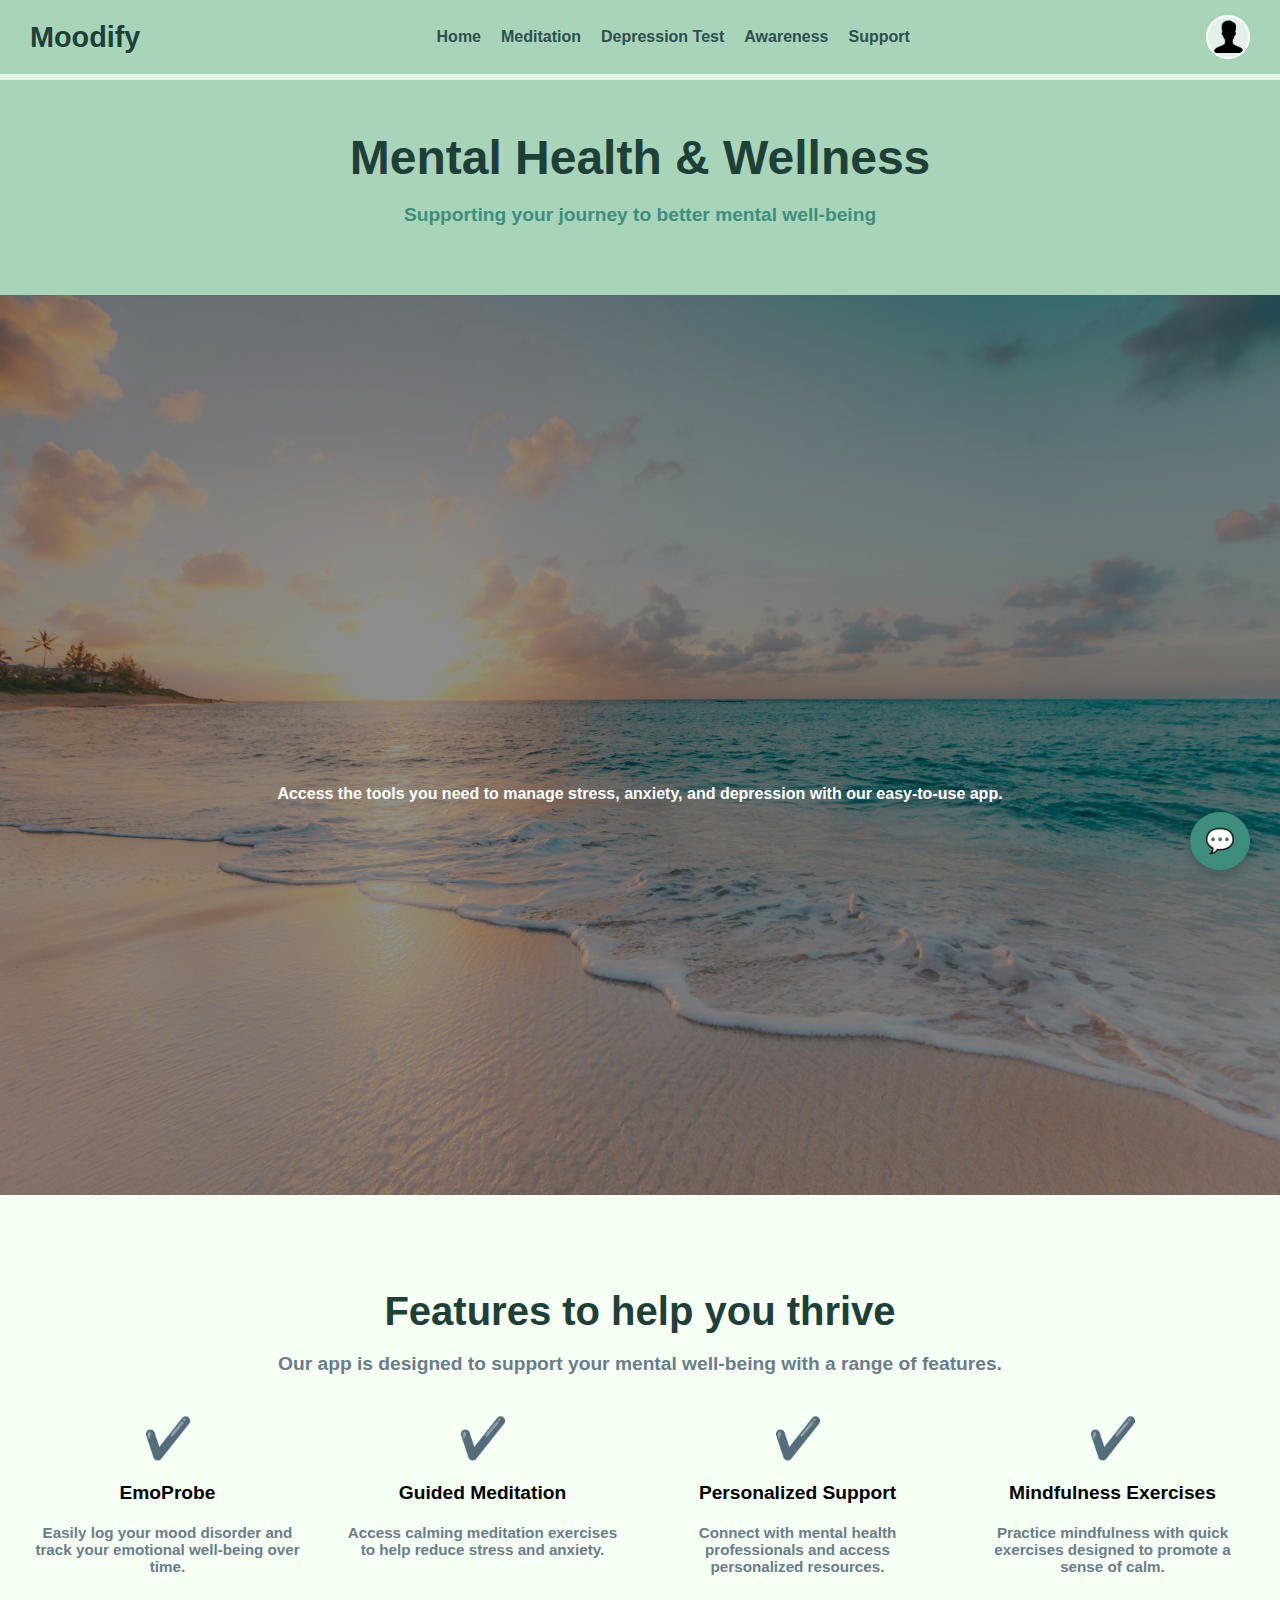
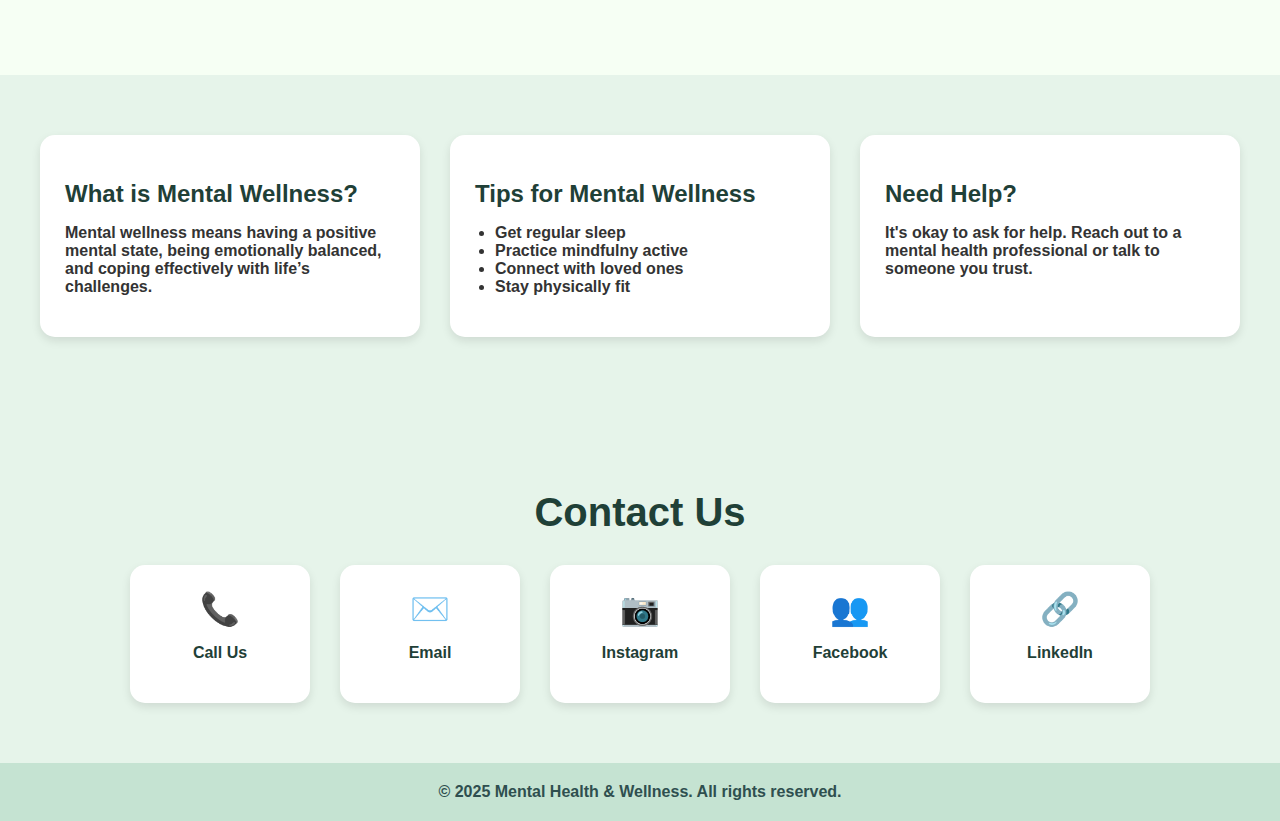
<file: index.html>
<!DOCTYPE html>
<html lang="en">
<head>
  <meta charset="UTF-8" />
  <meta name="viewport" content="width=device-width, initial-scale=1.0"/>
  <title>Moodify</title>
  <link rel="stylesheet" href="style.css" />
</head>
<body>

 <!-- Navbar -->
<div class="navbar">
  <div class="logo">Moodify</div>
  
  <div class="hamburger" onclick="toggleHamburgerMenu()">
    &#9776; <!-- Unicode for ☰ -->
  </div>
  
  <div class="nav-links" id="navLinks">
    <a href="index.html">Home</a>
    <a href="meditation.html">Meditation</a>
    <a href="depression.html">Depression Test</a>
    <a href="awarness.html">Awareness</a>
    <a href="support.html">Support</a>
  </div>

  <div class="profile-menu">
    <img src="user.png" class="profile-icon" onclick="toggleMenu()" />
    <div class="menu" id="menuPopup">
      <a href="login.html">Login</a>
      <a href="signup.html">Signup</a>
    </div>
  </div>
</div>

  <!-- Hero Section -->
  <header>
    <h1>Mental Health & Wellness</h1>
    <p>Supporting your journey to better mental well-being</p>
  </header>

  <div class="hero-section">
    <h2 id="typingText"></h2>
    <div class="tagline">
      Access the tools you need to manage stress, anxiety, and depression with our easy-to-use app.
    </div>
  </div>
  

  <!-- Features Section -->
  <div class="features-section">
    <h2>Features to help you thrive</h2>
    <p>Our app is designed to support your mental well-being with a range of features.</p>
    <div class="features-grid">
      <div class="feature">
        <div class="feature-icon">✔️</div>
        <h3>EmoProbe</h3>
        <p>Easily log your mood disorder and track your emotional well-being over time.</p>
      </div>
      <div class="feature">
        <div class="feature-icon">✔️</div>
        <h3>Guided Meditation</h3>
        <p>Access calming meditation exercises to help reduce stress and anxiety.</p>
      </div>
      <div class="feature">
        <div class="feature-icon">✔️</div>
        <h3>Personalized Support</h3>
        <p>Connect with mental health professionals and access personalized resources.</p>
      </div>
      <div class="feature">
        <div class="feature-icon">✔️</div>
        <h3>Mindfulness Exercises</h3>
        <p>Practice mindfulness with quick exercises designed to promote a sense of calm.</p>
      </div>
    </div>
  </div>

  <!-- Cards Section -->
  <div class="content">
    <div class="card">
      <h2>What is Mental Wellness?</h2>
      <p>Mental wellness means having a positive mental state, being emotionally balanced, and coping effectively with life’s challenges.</p>
    </div>

    <div class="card">
      <h2>Tips for Mental Wellness</h2>
      <ul>
        <li>Get regular sleep</li>
        <li>Practice mindfulny active</li>
        <li>Connect with loved ones</li>
        <li>Stay physically fit</li>
    </div>

    <div class="card">
      <h2>Need Help?</h2>
      <p>It's okay to ask for help. Reach out to a mental health professional or talk to someone you trust.</p>
    </div>
  </div>
  <!-- Floating Chatbot Button -->
<div class="chatbot-icon" onclick="toggleChatbot()">💬</div>

<!-- Chatbot Popup -->
<div class="chatbot-popup" id="chatPopup">
  <div class="chat-header">Moodfy Bot 🤖</div>
  <div class="chat-body">
    <p>👋 Hi there! How can I help you today?</p>
    <p>
      💡 Try our 
      <a href="depression.html"><strong>Depression Test</strong></a>, 
      explore 
      <a href="meditation.html"><strong>Meditation Sounds</strong></a>, 
      or connect for 
      <a href="support.html"><strong>Personalized Support</strong></a>.
    </p>
  </div>
</div>
<!-- Contact Us Section -->
<section class="contact-us">
  <h2>Contact Us</h2>
  <div class="contact-cards">
    <a href="tel:+911234567890" class="contact-card">
      <span>📞</span>
      <p>Call Us</p>
    </a>
    <a href="mailto:support@moodfy.in" class="contact-card">
      <span>✉️</span>
      <p>Email</p>
    </a>
    <a href="https://www.instagram.com/yourpage" target="_blank" class="contact-card">
      <span>📷</span>
      <p>Instagram</p>
    </a>
    <a href="https://www.facebook.com/yourpage" target="_blank" class="contact-card">
      <span>👥</span>
      <p>Facebook</p>
    </a>
    <a href="https://www.linkedin.com/in/yourprofile" target="_blank" class="contact-card">
      <span>🔗</span>
      <p>LinkedIn</p>
    </a>
  </div>
</section>

  <!-- Footer -->
  <div class="footer">
    &copy; 2025 Mental Health & Wellness. All rights reserved.
  </div>

  <!-- JS -->
  <script src="script.js"></script>
</body>
</html>
</file>
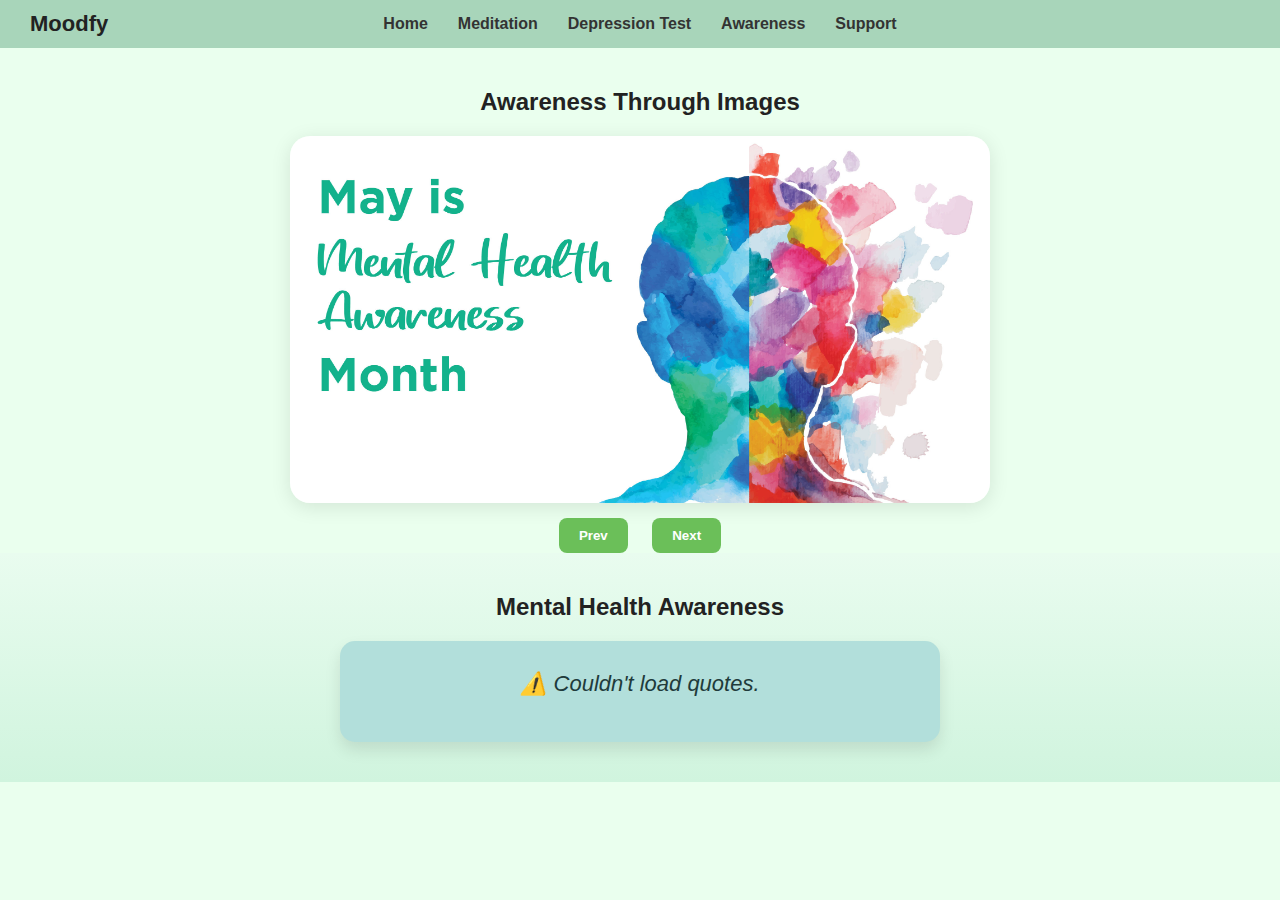
<file: awarness.html>
<!DOCTYPE html>
<html lang="en">
<head>
  <meta charset="UTF-8" />
  <meta name="viewport" content="width=device-width, initial-scale=1.0"/>
  <title>Awareness - Moodfy</title>
  <style>
    * {
      margin: 0;
      padding: 0;
      box-sizing: border-box;
    }

    body {
      font-family: Arial, sans-serif;
      background-color: #eaffee;
    }

    /* ✅ ORIGINAL Navbar Style */
    .navbar {
      display: flex;
      justify-content: center;
      align-items: center;
      background-color: #a8d5ba;
      padding: 15px 30px;
      position: sticky;
      top: 0;
      z-index: 100;
    }

    .logo {
      position: absolute;
      left: 30px;
      font-weight: bold;
      font-size: 22px;
    }

    .nav-links {
      display: flex;
      gap: 30px;
    }

    .nav-links a {
      text-decoration: none;
      color: #333;
      font-weight: bolder;
    }

    .nav-links a:hover {
      color: #3e8e7e;
    }
/* ✅ ORIGINAL Navbar Style Modified for Responsiveness */
.navbar {
  display: flex;
  justify-content: center;
  align-items: center;
  background-color: #a8d5ba;
  padding: 15px 30px;
  position: sticky;
  top: 0;
  z-index: 100;
  flex-wrap: wrap;
}

.logo {
  position: absolute;
  left: 30px;
  font-weight: bold;
  font-size: 22px;
  color: #222;
}

.nav-links {
  display: flex;
  gap: 30px;
}

.nav-links a {
  text-decoration: none;
  color: #333;
  font-weight: bolder;
}

.nav-links a:hover {
  color: #3e8e7e;
}

/* Hamburger icon hidden by default */
.hamburger {
  display: none;
  font-size: 24px;
  color: #333;
  cursor: pointer;
  position: absolute;
  right: 30px;
}

/* ✅ Responsive Rules */
@media (max-width: 768px) {
  .hamburger {
    display: block;
  }

  .nav-links {
    display: none;
    flex-direction: column;
    width: 100%;
    background-color: #a8d5ba;
    margin-top: 60px;
    align-items: center;
    gap: 20px;
    padding-bottom: 15px;
  }

  .nav-links.active {
    display: flex;
  }

  .logo {
    position: relative;
    left: 0;
    margin-right: auto;
  }

  .navbar {
    flex-direction: column;
    align-items: flex-start;
    padding: 15px;
  }
}

    /* 🖼️ Carousel Styles */
    .awareness-carousel {
      text-align: center;
      margin-top: 40px;
    }

    h2 {
      color: #222;
      margin-bottom: 20px;
    }

    .carousel-container {
      position: relative;
      max-width: 700px;
      margin: auto;
    }

    .carousel-img {
      width: 100%;
      height: auto;
      border-radius: 20px;
      box-shadow: 0 4px 20px rgba(0, 0, 0, 0.1);
      display: none;
    }

    .carousel-img.active {
      display: block;
    }

    .carousel-controls {
      margin-top: 15px;
    }

    .carousel-controls button {
      margin: 0 10px;
      padding: 10px 20px;
      background-color: #6bbf59;
      border: none;
      border-radius: 8px;
      color: white;
      font-weight: bold;
      cursor: pointer;
    }

    .carousel-controls button:hover {
      background-color: #58a94b;
    }
  .awareness-section {
  padding: 40px;
  text-align: center;
  background: linear-gradient(to bottom, #e9fcef, #d0f4de);
  font-family: 'Segoe UI', sans-serif;
}

#quote-box {
  background-color: #b2dfdb;
  color: #1f3b3b;
  padding: 30px;
  border-radius: 15px;
  max-width: 600px;
  margin: auto;
  box-shadow: 0 8px 16px rgba(0,0,0,0.1);
  transition: opacity 1s ease-in-out;
}

#quote-text {
  font-size: 22px;
  font-style: italic;
}

#quote-author {
  margin-top: 15px;
  font-weight: bold;
  font-size: 18px;
}

.fade {
  opacity: 0;
}


  </style>
</head>
<body>
<!-- ✅ Responsive Sticky Navbar -->
<div class="navbar">
  <div class="logo">Moodfy</div>

  <div class="hamburger" onclick="toggleNavbar()">
    <i class="fas fa-bars"></i>
  </div>

  <div class="nav-links" id="navLinks">
    <a href="index.html">Home</a>
    <a href="meditation.html">Meditation</a>
    <a href="depression.html">Depression Test</a>
    <a href="awarness.html">Awareness</a>
    <a href="support.html">Support</a>
  </div>
</div>

<!-- Font Awesome for hamburger icon -->
<link rel="stylesheet" href="https://cdnjs.cloudflare.com/ajax/libs/font-awesome/6.4.0/css/all.min.css" />


  <!-- ✅ Image Carousel Section -->
  <div class="awareness-carousel">
    <h2>Awareness Through Images</h2>
    <div class="carousel-container">
      <img class="carousel-img active" src="m.jpg" alt="Slide 1">
      <img class="carousel-img" src="m2.jpg" alt="Slide 2">
      <img class="carousel-img" src="m3.jpg" alt="Slide 3">
      <img class="carousel-img" src="m4.jpg" alt="Slide 4">

      <div class="carousel-controls">
        <button onclick="prevImage()">Prev</button>
        <button onclick="nextImage()">Next</button>
      </div>
    </div>
  </div>
 <div class="awareness-section">
  <h2>Mental Health Awareness</h2>
  <div id="quote-box">
    <p id="quote-text">Loading...</p>
    <p id="quote-author"></p>
  </div>
</div>



  <!-- ✅ JS: Image Switching Logic -->
  <script>
    function toggleNavbar() {
    const nav = document.getElementById('navLinks');
    nav.classList.toggle('active');
  }
    const images = document.querySelectorAll('.carousel-img');
    let currentIndex = 0;

    function showImage(index) {
      images.forEach((img, i) => {
        img.classList.toggle('active', i === index);
      });
    }

    function nextImage() {
      currentIndex = (currentIndex + 1) % images.length;
      showImage(currentIndex);
    }

    function prevImage() {
      currentIndex = (currentIndex - 1 + images.length) % images.length;
      showImage(currentIndex);
    }

    // Optional: Auto-slide every 4s
    setInterval(nextImage, 4000);

    //LOAD
   let quotes = [];
  let current = 0;

  async function loadQuotes() {
    try {
      const response = await fetch("https://api.quotable.io/quotes?limit=10&tags=inspirational|wisdom");
      if (!response.ok) throw new Error("HTTP error " + response.status);
      const data = await response.json();

      quotes = data.results;
      console.log("Quotes loaded:", quotes); // ✅ Debug

      if (quotes && quotes.length > 0) {
        showQuote(current);
        setInterval(() => {
          current = (current + 1) % quotes.length;
          showQuote(current);
        }, 7000);
      } else {
        document.getElementById("quote-text").innerText = "No quotes available.";
      }
    } catch (err) {
      document.getElementById("quote-text").innerText = "⚠️ Couldn't load quotes.";
      console.error("Quote fetch error:", err);
    }
  }

  function showQuote(index) {
    const quote = quotes[index];
    if (!quote) return;

    const box = document.getElementById("quote-box");
    box.classList.add("fade");

    setTimeout(() => {
      document.getElementById("quote-text").innerText = `"${quote.content}"`;
      document.getElementById("quote-author").innerText = `— ${quote.author}`;
      box.classList.remove("fade");
    }, 400);
  }

  window.onload = loadQuotes;
  </script>

</body>
</html>
</file>
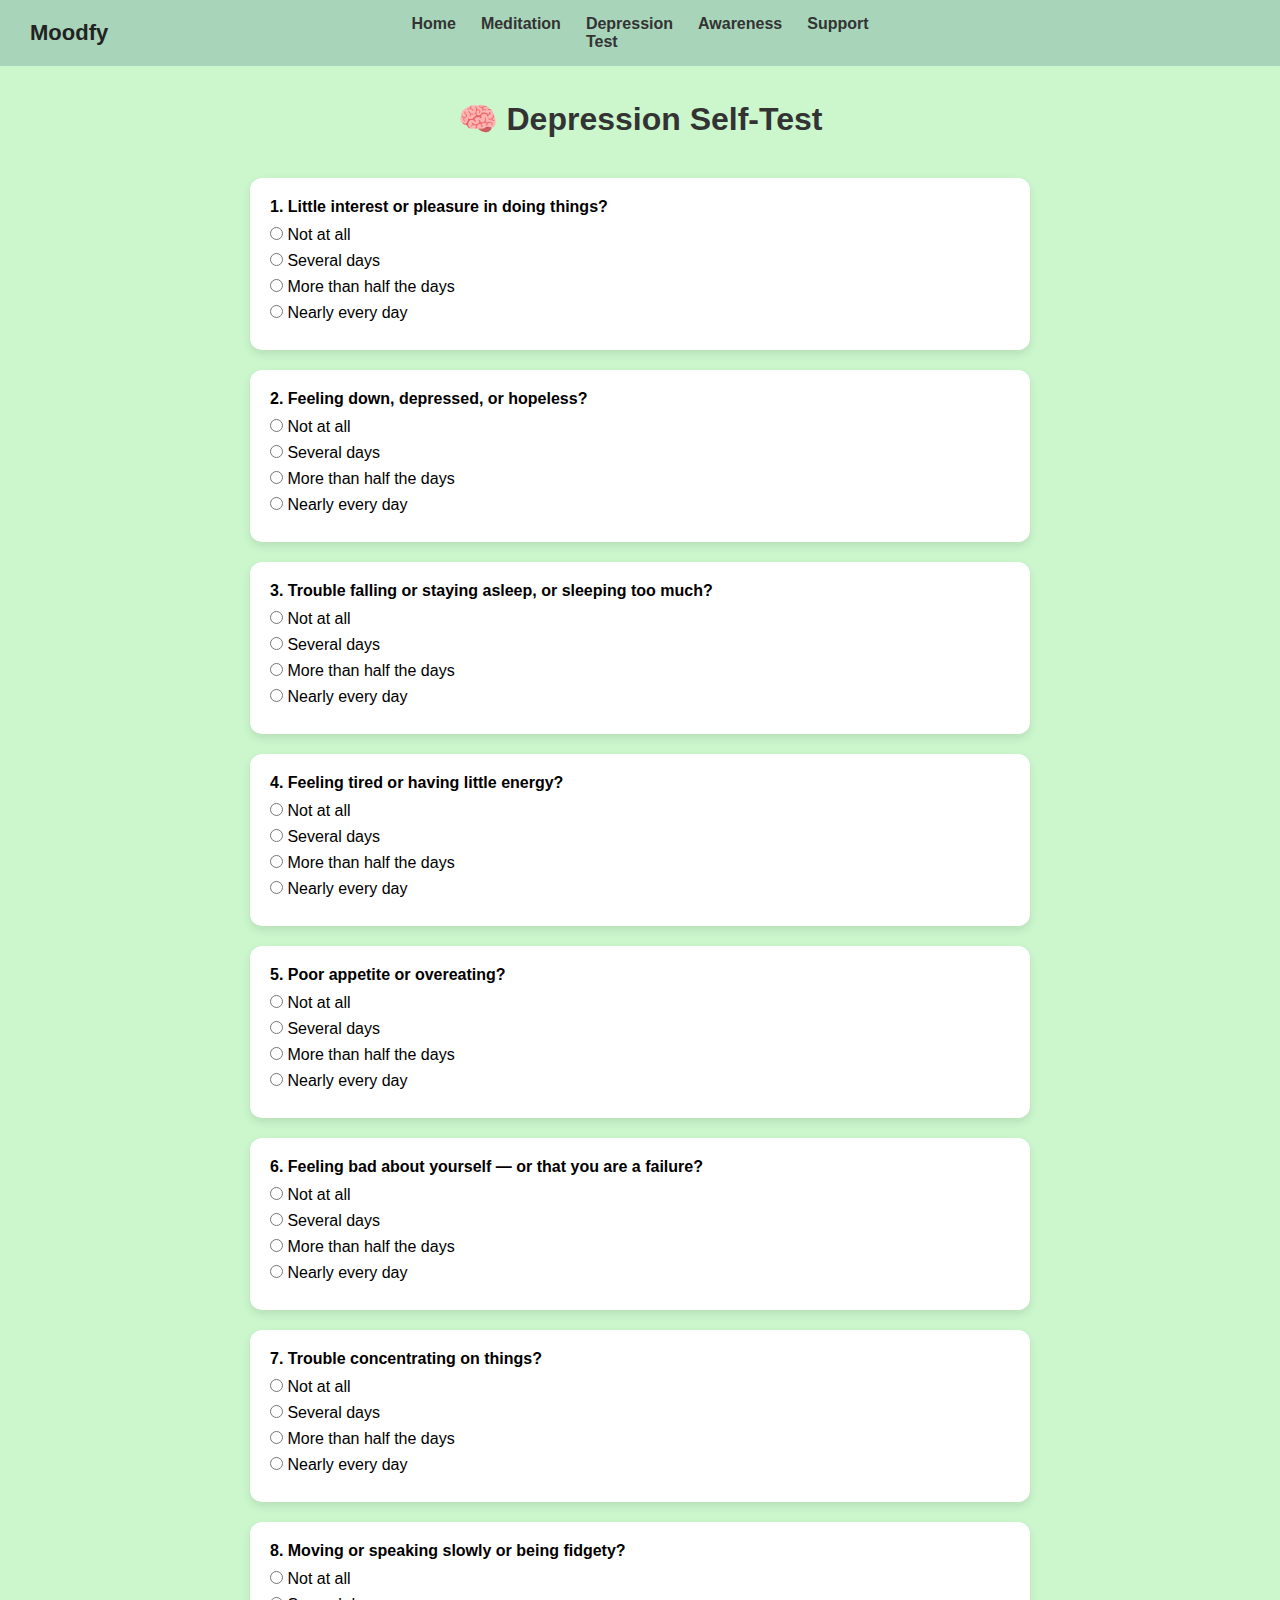
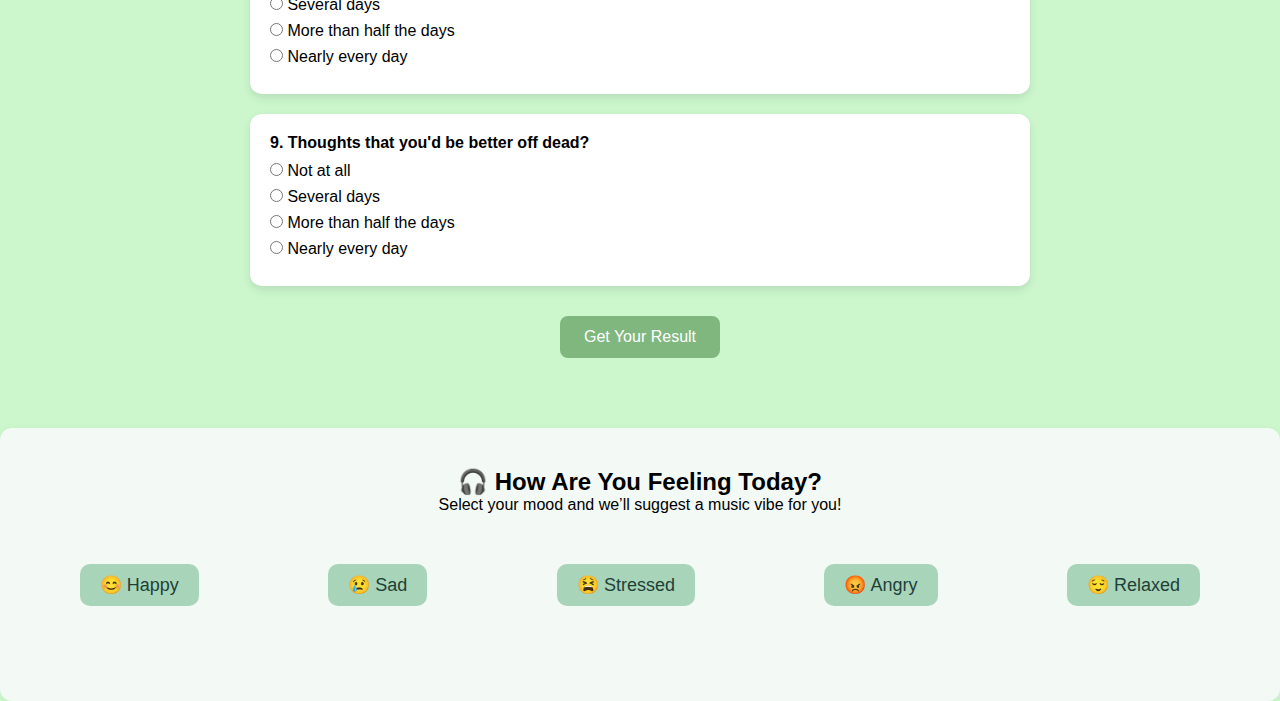
<file: depression.html>
<!DOCTYPE html>
<html lang="en">
<head>
  <meta charset="UTF-8" />
  <meta name="viewport" content="width=device-width, initial-scale=1.0"/>
  <title>Depression Test - Moodify</title>
  <style>
    * {
      margin: 0;
      padding: 0;
      box-sizing: border-box;
    }

    body {
      background-color: #ccf7cd;
      font-family: Arial, sans-serif;
      padding-top: 100px;
    }

    .navbar {
  position: fixed;
  top: 0;
  left: 0;
  width: 100%;
  display: flex;
  flex-wrap: wrap;
  justify-content: space-between;
  align-items: center;
  background-color: #a8d5ba;
  padding: 15px 30px;
  z-index: 1000;
}

.nav-left {
  font-weight: bold;
  font-size: 22px;
  color: #222;
  flex: 1;
}

/* Nav links */
.nav-center {
  display: flex;
  justify-content: center;
  gap: 25px;
  flex: 1;
}

.nav-center a {
  text-decoration: none;
  color: #333;
  font-weight: bold;
}

.nav-center a:hover {
  color: #3e8e7e;
}

.nav-right {
  flex: 1;
}

/* Hamburger icon (hidden by default) */
.hamburger {
  display: none;
  font-size: 24px;
  color: #333;
  cursor: pointer;
}

/* Responsive layout */
@media (max-width: 768px) {
  .hamburger {
    display: block;
  }

  .nav-center {
    width: 100%;
    flex-direction: column;
    align-items: center;
    display: none; /* Hide by default */
    gap: 15px;
    margin-top: 10px;
  }

  .nav-center.show {
    display: flex; /* Show when toggled */
  }

  .nav-left,
  .nav-right {
    flex: none;
  }

  .navbar {
    flex-direction: column;
    align-items: flex-start;
  }
}


    h1 {
      text-align: center;
      margin-bottom: 30px;
      color: #333;
    }

    .quiz-container {
      max-width: 800px;
      margin: 0 auto;
      padding: 10px;
    }

    .question-box {
      background-color: white;
      border-radius: 12px;
      padding: 20px;
      margin-bottom: 20px;
      box-shadow: 0 4px 10px rgba(0, 0, 0, 0.1);
    }

    .question-box p {
      font-weight: bold;
      margin-bottom: 10px;
    }

    .options label {
      display: block;
      margin-bottom: 8px;
      cursor: pointer;
    }

    button {
      display: block;
      margin: 30px auto;
      padding: 12px 24px;
      font-size: 16px;
      background-color: #7fb77e;
      color: white;
      border: none;
      border-radius: 8px;
      cursor: pointer;
      transition: background 0.3s;
    }

    button:hover {
      background-color: #68a764;
    }

    .result {
      text-align: center;
      margin-top: 30px;
      font-size: 20px;
      font-weight: bold;
    }

    .minimal { color: green; }
    .mild { color: orange; }
    .moderate { color: darkorange; }
    .severe { color: red; }
     .mood-section {
    text-align: center;
    padding: 40px 20px;
    background-color: #f3f9f5;
    border-radius: 12px;
    margin-top: 30px;
    box-shadow: 0 2px 10px rgba(0,0,0,0.05);
  }

   .mood-section {
    text-align: center;
    padding: 40px 20px;
    background-color: #f3f9f5;
    border-radius: 12px;
    margin-top: 30px;
    box-shadow: 0 2px 10px rgba(0,0,0,0.05);
  }

  .mood-options {
    display: flex;
    justify-content: center;
    flex-wrap: wrap;
    gap: 10px;
    margin-top: 20px;
  }

  .mood-options button {
    background-color: #a8d5ba;
    color: #1f4037;
    font-size: 18px;
    padding: 10px 20px;
    border: none;
    border-radius: 10px;
    cursor: pointer;
    transition: background-color 0.3s ease;
  }

  .mood-options button:hover {
    background-color: #89c4a7;
  }

  .music-suggestion {
    margin-top: 25px;
    font-size: 18px;
    color: #333;
  }

  .music-card {
    margin-top: 10px;
    padding: 20px;
    background-color: white;
    border-radius: 12px;
    box-shadow: 0 2px 10px rgba(0,0,0,0.08);
    display: inline-block;
    max-width: 400px;
  }
  </style>
</head>
<body>

 <!-- ✅ Responsive Navbar -->
<div class="navbar">
  <!-- Left -->
  <div class="nav-left">Moodfy</div>

  <!-- Hamburger for mobile -->
  <div class="hamburger" onclick="toggleMenu()">
    <i class="fas fa-bars"></i>
  </div>

  <!-- Center -->
  <div class="nav-center" id="navLinks">
    <a href="index.html">Home</a>
    <a href="meditation.html">Meditation</a>
    <a href="depression.html">Depression Test</a>
    <a href="awarness.html">Awareness</a>
    <a href="support.html">Support</a>
  </div>

  <!-- Right (optional) -->
  <div class="nav-right"></div>
</div>

<!-- Font Awesome for hamburger icon -->
<link rel="stylesheet" href="https://cdnjs.cloudflare.com/ajax/libs/font-awesome/6.4.0/css/all.min.css" />

  <h1>🧠 Depression Self-Test</h1>

  <div class="quiz-container">
    <form id="quizForm">

      <!-- 🔲 Question Template -->
      <div class="question-box">
        <p>1. Little interest or pleasure in doing things?</p>
        <div class="options">
          <label><input type="radio" name="q1" value="0"> Not at all</label>
          <label><input type="radio" name="q1" value="1"> Several days</label>
          <label><input type="radio" name="q1" value="2"> More than half the days</label>
          <label><input type="radio" name="q1" value="3"> Nearly every day</label>
        </div>
      </div>

      <!-- Copy this box 8 more times for q2 to q9 -->
      <!-- Replace q1 → q2, q3... and change question text accordingly -->

      <div class="question-box">
        <p>2. Feeling down, depressed, or hopeless?</p>
        <div class="options">
          <label><input type="radio" name="q2" value="0"> Not at all</label>
          <label><input type="radio" name="q2" value="1"> Several days</label>
          <label><input type="radio" name="q2" value="2"> More than half the days</label>
          <label><input type="radio" name="q2" value="3"> Nearly every day</label>
        </div>
      </div>

      <!-- Keep pasting for q3 to q9... -->
      <div class="question-box">
        <p>3. Trouble falling or staying asleep, or sleeping too much?</p>
        <div class="options">
          <label><input type="radio" name="q3" value="0"> Not at all</label>
          <label><input type="radio" name="q3" value="1"> Several days</label>
          <label><input type="radio" name="q3" value="2"> More than half the days</label>
          <label><input type="radio" name="q3" value="3"> Nearly every day</label>
        </div>
      </div>
      <div class="question-box">
        <p>4. Feeling tired or having little energy?</p>
        <div class="options">
          <label><input type="radio" name="q4" value="0"> Not at all</label>
          <label><input type="radio" name="q4" value="1"> Several days</label>
          <label><input type="radio" name="q4" value="2"> More than half the days</label>
          <label><input type="radio" name="q4" value="3"> Nearly every day</label>
        </div>
      </div>
  
      <div class="question-box">
        <p>5. Poor appetite or overeating?</p>
        <div class="options">
          <label><input type="radio" name="q5" value="0"> Not at all</label>
          <label><input type="radio" name="q5" value="1"> Several days</label>
          <label><input type="radio" name="q5" value="2"> More than half the days</label>
          <label><input type="radio" name="q5" value="3"> Nearly every day</label>
        </div>
      </div>
  
      <div class="question-box">
        <p>6. Feeling bad about yourself — or that you are a failure?</p>
        <div class="options">
          <label><input type="radio" name="q6" value="0"> Not at all</label>
          <label><input type="radio" name="q6" value="1"> Several days</label>
          <label><input type="radio" name="q6" value="2"> More than half the days</label>
          <label><input type="radio" name="q6" value="3"> Nearly every day</label>
        </div>
      </div>
  
      <div class="question-box">
        <p>7. Trouble concentrating on things?</p>
        <div class="options">
          <label><input type="radio" name="q7" value="0"> Not at all</label>
          <label><input type="radio" name="q7" value="1"> Several days</label>
          <label><input type="radio" name="q7" value="2"> More than half the days</label>
          <label><input type="radio" name="q7" value="3"> Nearly every day</label>
        </div>
      </div>
  
      <div class="question-box">
        <p>8. Moving or speaking slowly or being fidgety?</p>
        <div class="options">
          <label><input type="radio" name="q8" value="0"> Not at all</label>
          <label><input type="radio" name="q8" value="1"> Several days</label>
          <label><input type="radio" name="q8" value="2"> More than half the days</label>
          <label><input type="radio" name="q8" value="3"> Nearly every day</label>
        </div>
      </div>
  
      <div class="question-box">
        <p>9. Thoughts that you'd be better off dead?</p>
        <div class="options">
          <label><input type="radio" name="q9" value="0"> Not at all</label>
          <label><input type="radio" name="q9" value="1"> Several days</label>
          <label><input type="radio" name="q9" value="2"> More than half the days</label>
          <label><input type="radio" name="q9" value="3"> Nearly every day</label>
        </div>
      </div>
  
      <button type="button" onclick="calculateScore()">Get Your Result</button>
    </form>

    <div class="result" id="resultBox"></div>
  </div>
<!-- Mood Identifier + Music Suggestion -->
<section class="mood-section">
  <h2>🎧 How Are You Feeling Today?</h2>
  <p>Select your mood and we’ll suggest a music vibe for you!</p>
  <div class="mood-options">
    <button onclick="suggestMusic('happy')">😊 Happy</button>
    <button onclick="suggestMusic('sad')">😢 Sad</button>
    <button onclick="suggestMusic('stressed')">😫 Stressed</button>
    <button onclick="suggestMusic('angry')">😡 Angry</button>
    <button onclick="suggestMusic('relaxed')">😌 Relaxed</button>
  </div>
  <div id="musicSuggestion" class="music-suggestion"></div>
  <div id="playerWrapper">
    <div class="custom-audio-player" id="customAudioContainer" style="display: none;">
      <div class="track-info">
        <span id="trackName">Now Playing</span>
      </div>
      <audio id="audioPlayer" controls></audio>
    </div>
  </div>
</section>
  <script>
    function toggleMenu() {
    const nav = document.getElementById("navLinks");
    nav.classList.toggle("show");
  }
  
    function calculateScore() {
      let total = 0;
      for (let i = 1; i <= 9; i++) {
        const radios = document.getElementsByName(`q${i}`);
        let answered = false;
        for (let radio of radios) {
          if (radio.checked) {
            total += parseInt(radio.value);
            answered = true;
          }
        }
        if (!answered) {
          alert(`Please answer question ${i}`);
          return;
        }
      }

      let result = "", moodClass = "";

      if (total <= 4) {
        result = "Minimal or No Depression 😊";
        moodClass = "minimal";
      } else if (total <= 9) {
        result = "Mild Depression 🟡";
        moodClass = "mild";
      } else if (total <= 14) {
        result = "Moderate Depression 🟠";
        moodClass = "moderate";
      } else {
        result = "Severe Depression 🔴 — Consider professional help.";
        moodClass = "severe";
      }

      document.getElementById("resultBox").innerHTML =
        `Your Score: ${total} / 27<br><span class="${moodClass}">${result}</span>`;
    }
     function suggestMusic(mood) {
    const spotifyEmbeds = {
      happy: `https://open.spotify.com/embed/playlist/37i9dQZF1DXdPec7aLTmlC`,
      sad: `https://open.spotify.com/embed/playlist/37i9dQZF1DX7qK8ma5wgG1`,
      stressed: `https://open.spotify.com/embed/playlist/37i9dQZF1DWXe9gFZP0gtP`,
      angry: `https://open.spotify.com/embed/playlist/37i9dQZF1DWYmmr74INQlb`,
      relaxed: `https://open.spotify.com/embed/playlist/37i9dQZF1DX3Ogo9pFvBkY`
    };

    const moodMessages = {
      happy: `🌞 You’re feeling upbeat! Try these chill acoustic vibes.`,
      sad: `💧 Feeling blue? Here's a soft emotional playlist for you.`,
      stressed: `🧘‍♂️ Take a deep breath with these calming tracks.`,
      angry: `🔥 Angry? Let these intense beats cool you off.`,
      relaxed: `🌊 Enjoy your peace with these relaxing tunes.`
    };

    const container = document.getElementById('musicSuggestion');
    container.innerHTML = `
      <div class="music-card">
        <p>${moodMessages[mood]}</p>
        <iframe style="border-radius:12px" src="${spotifyEmbeds[mood]}" width="100%" height="152" frameBorder="0" allowfullscreen="" allow="autoplay; clipboard-write; encrypted-media; fullscreen; picture-in-picture" loading="lazy"></iframe>
      </div>
    `;
  }
  </script>

</body>
</html>
</file>
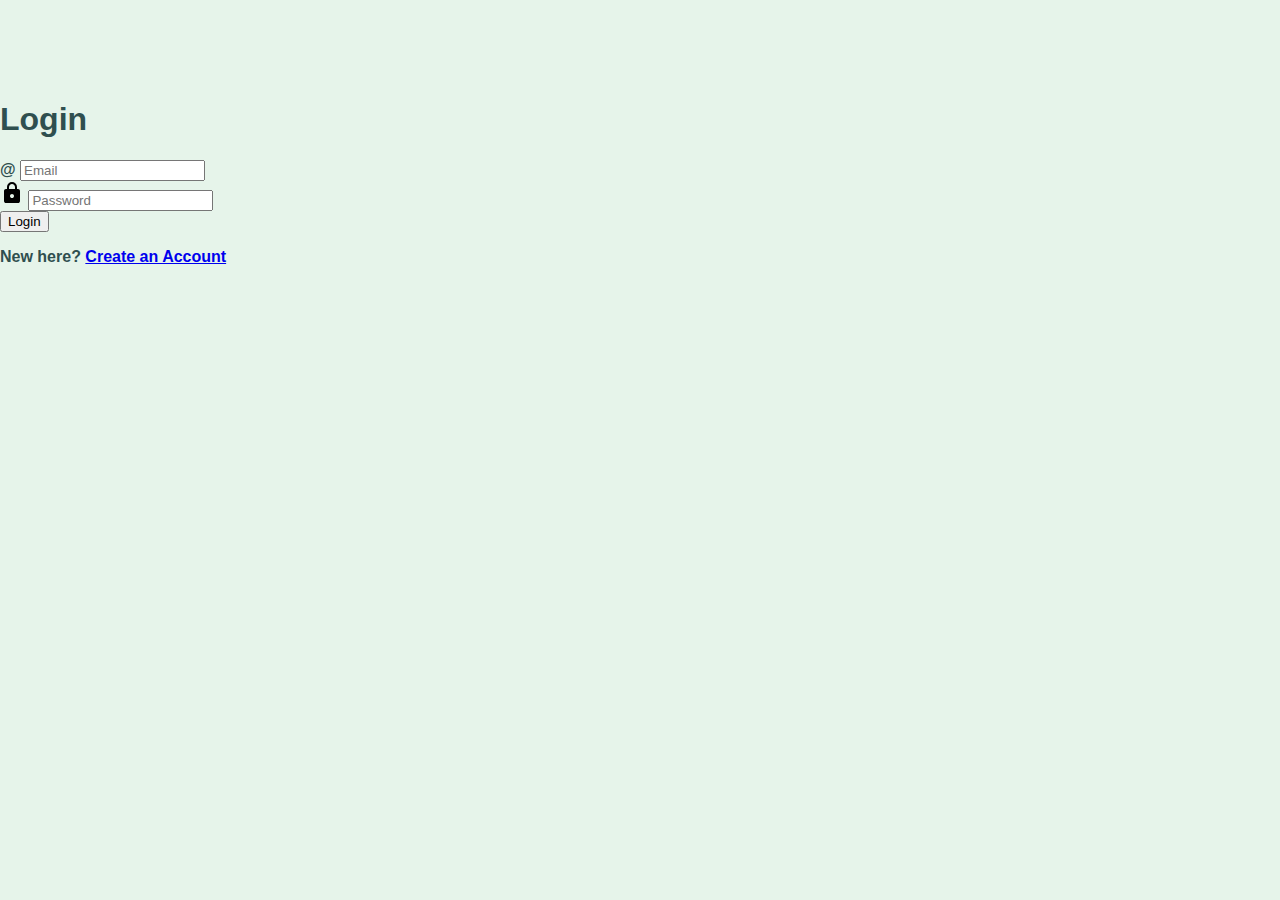
<file: login.html>
<!DOCTYPE html>
<html lang="en">
<head>
  <meta charset="UTF-8">
  <meta name="viewport" content="width=device-width, initial-scale=1.0">
  <title>Login</title>
  <link rel="stylesheet" href="style.css">
  <script type="text/javascript" src="validation.js" defer></script>
</head>
<body>
  <div class="wrapper">
    <h1>Login</h1>
    <p id="error-message"></p>
    <form id="form">
      <div>
        <label for="email-input">
          <span>@</span>
        </label>
        <input type="email" name="email" id="email-input" placeholder="Email">
      </div>
      <div>
        <label for="password-input">
          <svg xmlns="http://www.w3.org/2000/svg" height="24" viewBox="0 -960 960 960" width="24"><path d="M240-80q-33 0-56.5-23.5T160-160v-400q0-33 23.5-56.5T240-640h40v-80q0-83 58.5-141.5T480-920q83 0 141.5 58.5T680-720v80h40q33 0 56.5 23.5T800-560v400q0 33-23.5 56.5T720-80H240Zm240-200q33 0 56.5-23.5T560-360q0-33-23.5-56.5T480-440q-33 0-56.5 23.5T400-360q0 33 23.5 56.5T480-280ZM360-640h240v-80q0-50-35-85t-85-35q-50 0-85 35t-35 85v80Z"/></svg>
        </label>
        <input type="password" name="password" id="password-input" placeholder="Password">
      </div>
      <button type="submit">Login</button>
    </form>
    <p>New here? <a href="signup.html">Create an Account</a></p>
  </div>
</body>
</html>
</file>
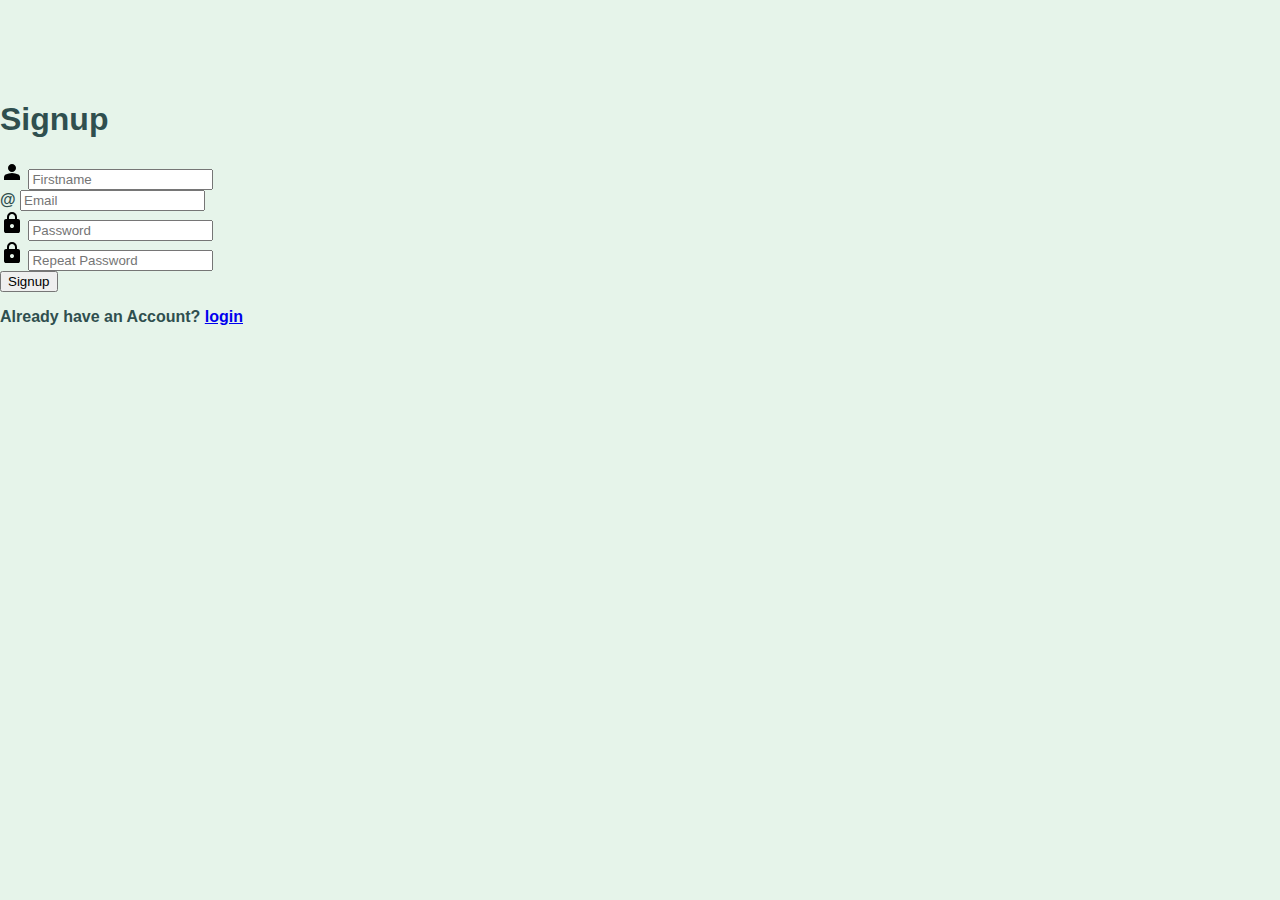
<file: sinup.html>
<!DOCTYPE html>
<html lang="en">
<head>
  <meta charset="UTF-8">
  <meta name="viewport" content="width=device-width, initial-scale=1.0">
  <title>Signup</title>
  <link rel="stylesheet" href="style.css">
  <script type="text/javascript" src="validation.js" defer></script>
</head>
<body>
  <div class="wrapper">
    <h1>Signup</h1>
    <p id="error-message"></p>
    <form id="form">
      <div>
        <label for="firstname-input">
          <svg xmlns="http://www.w3.org/2000/svg" height="24" viewBox="0 -960 960 960" width="24"><path d="M480-480q-66 0-113-47t-47-113q0-66 47-113t113-47q66 0 113 47t47 113q0 66-47 113t-113 47ZM160-160v-112q0-34 17.5-62.5T224-378q62-31 126-46.5T480-440q66 0 130 15.5T736-378q29 15 46.5 43.5T800-272v112H160Z"/></svg>
        </label>
        <input type="text" name="firstname" id="firstname-input" placeholder="Firstname">
      </div>
      <div>
        <label for="email-input">
          <span>@</span>
        </label>
        <input type="email" name="email" id="email-input" placeholder="Email">
      </div>
      <div>
        <label for="password-input">
          <svg xmlns="http://www.w3.org/2000/svg" height="24" viewBox="0 -960 960 960" width="24"><path d="M240-80q-33 0-56.5-23.5T160-160v-400q0-33 23.5-56.5T240-640h40v-80q0-83 58.5-141.5T480-920q83 0 141.5 58.5T680-720v80h40q33 0 56.5 23.5T800-560v400q0 33-23.5 56.5T720-80H240Zm240-200q33 0 56.5-23.5T560-360q0-33-23.5-56.5T480-440q-33 0-56.5 23.5T400-360q0 33 23.5 56.5T480-280ZM360-640h240v-80q0-50-35-85t-85-35q-50 0-85 35t-35 85v80Z"/></svg>
        </label>
        <input type="password" name="password" id="password-input" placeholder="Password">
      </div>
      <div>
        <label for="repeat-password-input">
          <svg xmlns="http://www.w3.org/2000/svg" height="24" viewBox="0 -960 960 960" width="24"><path d="M240-80q-33 0-56.5-23.5T160-160v-400q0-33 23.5-56.5T240-640h40v-80q0-83 58.5-141.5T480-920q83 0 141.5 58.5T680-720v80h40q33 0 56.5 23.5T800-560v400q0 33-23.5 56.5T720-80H240Zm240-200q33 0 56.5-23.5T560-360q0-33-23.5-56.5T480-440q-33 0-56.5 23.5T400-360q0 33 23.5 56.5T480-280ZM360-640h240v-80q0-50-35-85t-85-35q-50 0-85 35t-35 85v80Z"/></svg>
        </label>
        <input type="password" name="repeat-password" id="repeat-password-input" placeholder="Repeat Password">
      </div>
      <button type="submit">Signup</button>
    </form>
    <p>Already have an Account? <a href="login.html">login</a> </p>
  </div>
</body>
</html>
</file>
<file: style.css>
/* General */
body {
  font-family:'Lucida Sans', 'Lucida Sans Regular', 'Lucida Grande', 'Lucida Sans Unicode', Geneva, Verdana, sans-serif;
  background-color: #e6f4ea;
  color: #2f4f4f;
  font-weight: 900;
  margin: 0;
  padding: 0;
  padding-top: 80px;
}

/* Navbar */
.navbar {
  position: fixed;
  top: 0;
  left: 0;
  width: 100%;
  z-index: 1000;
  display: flex;
  align-items: center;
  justify-content: space-between;
  background-color: #a8d5ba;
  padding: 15px 30px;
  box-sizing: border-box;
  flex-wrap: wrap;
}

.logo {
  font-size: 1.8em;
  font-weight: bold;
  color: #1f4037;
}

.hamburger {
  display: none;
  font-size: 28px;
  cursor: pointer;
  color: #2f4f4f;
}

/* Links */
.nav-links {
  display: flex;
  gap: 20px;
  justify-content: center;
  flex: 1;
}

.nav-links a {
  text-decoration: none;
  color: #2f4f4f;
  font-weight: bold;
  transition: color 0.3s ease;
}

.nav-links a:hover {
  color: #ff9100;
}

/* Profile menu */
.profile-menu {
  display: flex;
  align-items: center;
  justify-content: flex-end;
  flex-shrink: 0;
}

.profile-icon {
  width: 40px;
  height: 40px;
  border-radius: 50%;
  cursor: pointer;
  border: 2px solid white;
  background-color: #ffffffaa;
  object-fit: cover;
}

.menu {
  display: none;
  position: absolute;
  top: 60px;
  right: 10px;
  background-color: white;
  border: 1px solid #ddd;
  border-radius: 10px;
  padding: 10px;
  width: 120px;
  box-shadow: 0 4px 8px rgba(0,0,0,0.1);
  z-index: 100;
}

.menu a {
  display: block;
  padding: 8px;
  color: #333;
  text-decoration: none;
}

.menu a:hover {
  background-color: #f0f0f0;
}

/* Responsive */
@media (max-width: 768px) {
  .hamburger {
    display: block;
  }

  .nav-links {
    width: 100%;
    flex-direction: column;
    display: none;
    margin-top: 10px;
  }

  .nav-links.active {
    display: flex;
  }

  .nav-links a {
    padding: 10px;
    text-align: center;
    border-top: 1px solid #ccc;
  }

  .profile-menu {
    margin-left: auto;
  }
}

/* Hero Section */
header {
  text-align: center;
  padding: 50px 20px;
  background-color: #a8d5ba;
}

header h1 {
  font-size: 3em;
  margin: 0;
  color: #1f4037;
}

header p {
  font-size: 1.2em;
  color: #3e8e7e;
}

.hero-section {
  height: 100vh;
  color: #ffffff;
  display: flex;
  flex-direction: column;
  justify-content: center;
  align-items: center;
  background-size: cover;
  background-position: center;
  position: relative;
  transition: background-image 1s ease-in-out;
}

.hero-section::before {
  content: "";
  position: absolute;
  inset: 0;
  background: rgba(0, 0, 0, 0.4); /* dark overlay */
  z-index: 1;
}

.hero-section h2,
.hero-section .tagline {
  z-index: 2;
  text-align: center;
}

#typingText {
  font-size: 2.5em;
  font-weight: bold;
  margin-bottom: 20px;
  color: #fff;
  animation: blink-caret 0.75s step-end infinite;
}

@keyframes blink-caret {
  50% {
    border-right: 2px solid transparent;
  }
}

/* Features Section */
.features-section {
  background-color: #f6fff4;
  padding: 60px 30px;
  text-align: center;
}

.features-section h2 {
  font-size: 2.5em;
  margin-bottom: 10px;
  color: #1f4037;
}

.features-section p {
  font-size: 1.2em;
  color: #6b7d8a;
  margin-bottom: 40px;
}

.features-grid {
  display: grid;
  grid-template-columns: repeat(auto-fit, minmax(250px, 1fr));
  gap: 40px;
}

.feature {
  display: flex;
  flex-direction: column;
  align-items: center;
  text-align: center;
}

.feature-icon {
  font-size: 2.5em;
  margin-bottom: 10px;
}

.feature h3 {
  margin: 10px 0 5px;
  font-size: 1.2em;
  color: #000;
}

.feature p {
  font-size: 0.95em;
  color: #6b7d8a;
}

/* Cards Section */
.content {
  display: grid;
  grid-template-columns: repeat(auto-fit, minmax(280px, 1fr));
  gap: 30px;
  padding: 60px 40px;
}

.card {
  background-color: #ffffff;
  padding: 25px;
  border-radius: 15px;
  box-shadow: 0 4px 10px rgba(0,0,0,0.1);
}

.card h2 {
  color: #1f4037;
  margin-bottom: 15px;
}

.card p,
.card ul {
  font-size: 1em;
  color: #333;
}

.card ul {
  padding-left: 20px;
}

/* Footer */
.footer {
  text-align: center;
  padding: 20px;
  background-color: #c5e3d2;
  color: #2f4f4f;
}
.chatbot-icon {
  position: fixed;
  bottom: 30px;
  right: 30px;
  background-color: #3e8e7e;
  color: white;
  font-size: 24px;
  padding: 15px;
  border-radius: 50%;
  cursor: pointer;
  box-shadow: 0 4px 10px rgba(0, 0, 0, 0.2);
  z-index: 200;
  transition: background-color 0.3s ease;
}

.chatbot-icon:hover {
  background-color: #2e6f5f;
}

.chatbot-popup {
  display: none;
  position: fixed;
  bottom: 90px;
  right: 30px;
  width: 260px;
  background-color: white;
  border: 1px solid #ddd;
  border-radius: 12px;
  box-shadow: 0 4px 12px rgba(0,0,0,0.1);
  padding: 15px;
  z-index: 199;
}

.chat-header {
  font-weight: bold;
  margin-bottom: 10px;
  color: #1f4037;
  font-size: 16px;
}

.chat-body p {
  margin: 5px 0;
  font-size: 14px;
  color: #444;
}
/* Responsive Design */
@media (max-width: 600px) {
  .navbar {
    flex-wrap: wrap;
  }

  .nav-links {
    justify-content: center;
    margin-top: 10px;
  }
}


@media (max-width: 768px) {
  header h1 {
    font-size: 2.2em;
  }

  header p {
    font-size: 1em;
  }

  .hero-section {
    padding: 40px 15px;
  }

  #typingText {
    font-size: 1.5em;
  }

  .profile-icon {
    width: 35px;
    height: 35px;
  }

  .chatbot-icon {
    font-size: 20px;
    padding: 12px;
  }

  .chatbot-popup {
    width: 90%;
    right: 5%;
    bottom: 80px;
  }

  .card {
    padding: 20px;
  }
}

@media (max-width: 480px) {
  .navbar {
    flex-direction: column;
    align-items: flex-start;
  }

  .nav-links {
    flex-direction: column;
    align-items: center;
    width: 100%;
    padding-top: 10px;
  }

  .nav-links a {
    margin: 5px 0;
  }

  .logo {
    font-size: 1.5em;
  }

  .features-section h2,
  .tips-section h2 {
    font-size: 1.8em;
  }

  .feature h3,
  .card h2 {
    font-size: 1.1em;
  }
}
.contact-us {
  background: #e6f4ea;
  padding: 60px 30px;
  text-align: center;
}

.contact-us h2 {
  font-size: 2.5em;
  color: #1f4037;
  margin-bottom: 30px;
}

.contact-cards {
  display: flex;
  flex-wrap: wrap;
  justify-content: center;
  gap: 30px;
}

.contact-card {
  background: white;
  border-radius: 15px;
  padding: 25px 20px;
  width: 140px;
  text-align: center;
  text-decoration: none;
  color: #1f4037;
  box-shadow: 0 4px 10px rgba(0, 0, 0, 0.1);
  transition: transform 0.3s ease, box-shadow 0.3s ease;
  font-weight: bold;
}

.contact-card span {
  font-size: 2em;
  display: block;
  margin-bottom: 10px;
}

.contact-card:hover {
  transform: scale(1.08);
  box-shadow: 0 6px 15px rgba(0, 0, 0, 0.15);
  background-color: #f3fbf7;
}
#typingText {
  font-size: 2.5em;
  font-weight: bold;
  margin-bottom: 20px;
  color: #fff;
  opacity: 0;
  animation: fadeIn 1s ease forwards;
}

@keyframes fadeIn {
  to {
    opacity: 1;
  }
}
</file>
